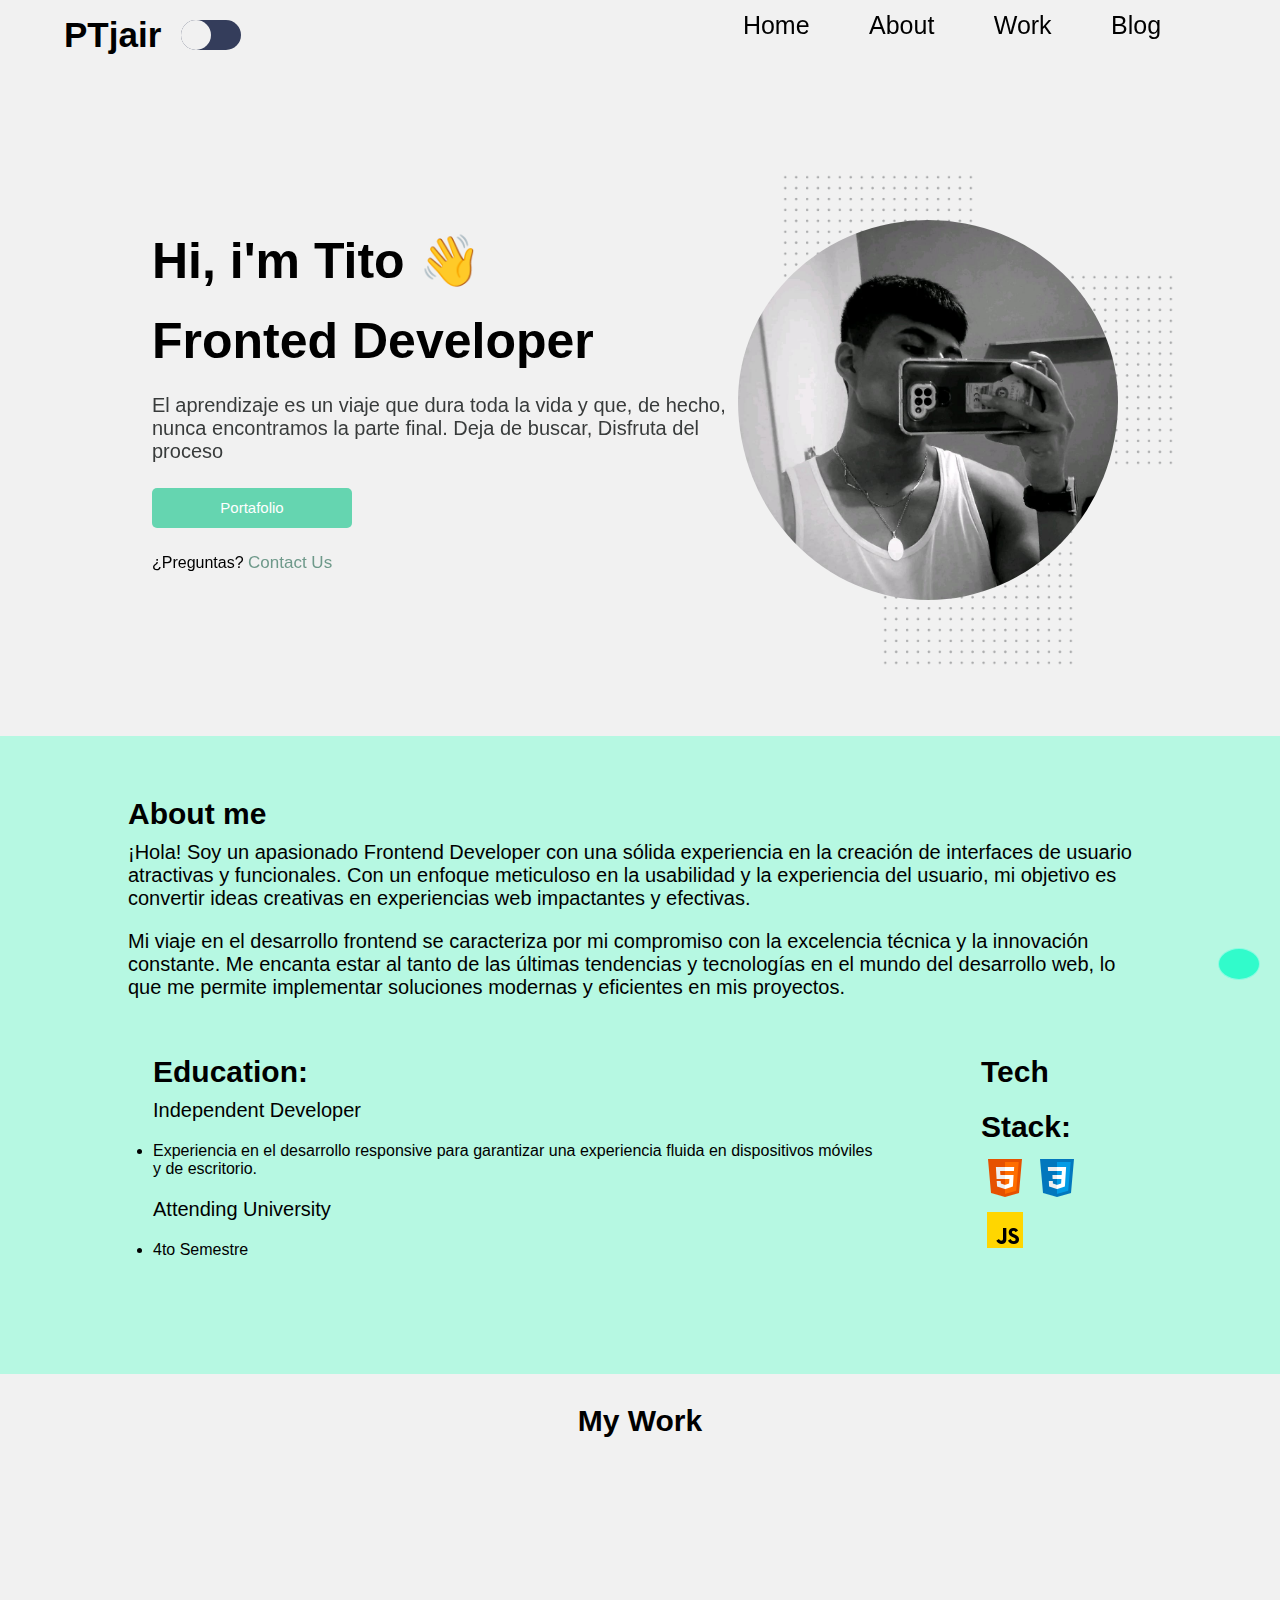
<file: index.html>
<!DOCTYPE html>
<html lang="en">
<head>
    <meta charset="UTF-8">
    <meta name="viewport" content="width=device-width, initial-scale=1.0">
    <title>PTjair</title>
    <link rel="stylesheet" href="https://cdnjs.cloudflare.com/ajax/libs/font-awesome/6.5.1/css/all.min.css" integrity="sha512-DTOQO9RWCH3ppGqcWaEA1BIZOC6xxalwEsw9c2QQeAIftl+Vegovlnee1c9QX4TctnWMn13TZye+giMm8e2LwA==" crossorigin="anonymous" referrerpolicy="no-referrer" />
    <link rel="stylesheet" href="style.css">
    <!--animacion de contenidos--><link href="https://unpkg.com/aos@2.3.1/dist/aos.css" rel="stylesheet">
    <!--boton--><link rel="stylesheet" href="https://pro.fontawesome.com/releases/v5.10.0/css/all.css"
    integrity="sha384-AYmEC3Yw5cVb3ZcuHtOA93w35dYTsvhLPVnYs9eStHfGJvOvKxVfELGroGkvsg+p" crossorigin="anonymous" />
</head>
<body>
    <nav class="container">
        <header class="navbar">
            <div class="logo">PTjair</div>
            <button class="switch" id="switch">
                <span><i class="fa-solid fa-sun"></i></span>
                <span><i class="fa-regular fa-moon"></i></span>
            </button>
            <ul>
                <li data-aos="fade-down" data-aos-easing="linear" data-aos-duration="100"><a href="#Home">Home&nbsp; <!-- <i class="fa-solid fa-chevron-down"></i>--></a></li>
                <li data-aos="fade-down" data-aos-easing="linear" data-aos-duration="200"><a href="#About">About&nbsp;<!-- <i class="fa-solid fa-chevron-down"></i>--></a></li>
                <li data-aos="fade-down" data-aos-easing="linear" data-aos-duration="300"><a href="#Work">Work&nbsp;<!--<i class="fa-solid fa-chevron-down"></i>--> </a></li>
                <li data-aos="fade-down" data-aos-easing="linear" data-aos-duration="400"><a href="">Blog&nbsp;<!--<i class="fa-solid fa-chevron-down"></i>--> </a></li>
            </ul>
            <div><i class="fa-solid fa-bars"></i></div>
        </header>
        <header id="Home" class="content_wrepper">
            <section class="content">
                <h1 data-aos="fade-right" data-aos-duration="2000">Hi, i'm Tito 👋</h1>
                <h1 data-aos="fade-right" data-aos-duration="2000">Fronted Developer</h1>
                <span data-aos="fade-right" data-aos-duration="2000">El aprendizaje es un viaje que dura toda la vida y que, de hecho, nunca encontramos la parte final. Deja de buscar, Disfruta del proceso </span>
                <button data-aos="fade-right" data-aos-duration="2000">Portafolio</button>
                <p data-aos="fade-right" data-aos-duration="2000">¿Preguntas? <a href="#">Contact Us&nbsp;&nbsp;<i class="fa-solid fa-arrow-right"></i></a></p>
            </section>
            <section class="content-img">
                <img src="img/ImgP.jpg" class="imgP">
                <img src="img/about-shape-1.(1)png - copia.png" alt="" style="position: absolute; width: 200px;" class="shape shape1">
                <img src="img/shape-1.png.png" alt="" style="position: absolute; width: 200px;" class="shape shape2">
                <img src="img/shape-1.png.png" alt="" style="position: absolute; width: 200px;" class="shape shape3">
                <div class="shape4"></div>
            </section>
        </header>
        <header data-aos="fade-up" data-aos-duration="2000" id="About" class="content_3">
            <section class="content3">
                <h1>About me</h1>
                <p>¡Hola! Soy un apasionado Frontend Developer con una sólida experiencia en la creación de interfaces de usuario atractivas y funcionales. Con un enfoque meticuloso en la usabilidad y la experiencia del usuario, mi objetivo es convertir ideas creativas en experiencias web impactantes y efectivas.</p>
                <p>Mi viaje en el desarrollo frontend se caracteriza por mi compromiso con la excelencia técnica y la innovación constante. Me encanta estar al tanto de las últimas tendencias y tecnologías en el mundo del desarrollo web, lo que me permite implementar soluciones modernas y eficientes en mis proyectos.</p>
                    <section class="content3sec">
                        <div>     
                            <h1>Education:</h1>
                            <p>Independent Developer</p> 
                            <li>Experiencia en el desarrollo responsive para garantizar una experiencia fluida en dispositivos móviles y de escritorio.</li>
                            <p>Attending University</p>
                            <li>4to Semestre</li>
                        </div>   
                        <div>
                            <h1>Tech Stack:</h1>
                            <img src="img/htmllogo.png" alt="">
                            <img src="img/css3logo.png" alt="">
                            <img src="img/jvlogo.png" alt="">
                        </div>
                    </section> 
            </section> 
        </header>  
        
        <section class="content3-5">
            <h1>My Work</h1>
        </section> 
          <header id="Work" class="content4">  
            <div data-aos="zoom-in" data-aos-duration="400">
                <img class="imgWORK1" src="img/imgOficina.jpg" alt="">
                <section>
                <h3>Oficinas Futuristas</h3>
                <p>A Space To Make Your Own" es una plataforma dedicada a proporcionar un entorno inspirador y personalizable para profesionales, emprendedores y creativos.</p>
                <h4>Tecnología Usadas</h4>
                <a href="proyecto1 - copia/index.html" target="_blank">Ver pagina</a>
                <img src="img/htmllogo.png" alt="">
                <img src="img/css3logo.png" alt="">
                <img src="img/jvlogo.png" alt="">
                </section>
            </div>
            <div data-aos="zoom-in" data-aos-duration="300">
                <img class="imgWORK2" src="img/imgFormulario.jpg" alt="">
                <section>
                <h3>Formulario animado</h3>
                <p>Te invitamos a explorar nuestra innovadora herramienta de formulario que va más allá de las convenciones tradicionales. Nuestro formulario creativo está diseñado para capturar la esencia de tu creatividad mientras recopilas información importante de manera efectiva y atractiva.</p>
                <h4>Tecnología Usadas</h4>
                <a href="practica visual code - copia/" target="_blank">Ver pagina</a>
                <img src="img/htmllogo.png" alt="">
                <img src="img/css3logo.png" alt="">
                </section>
            </div>
            <!--
            <div>
                <section>
                <h3>Boton de desplazamiento hacia arriba</h3>
                <p>Lorem ipsum dolor sit amet consectetur adipisicing elit. Illo numquam obcaecati quis voluptatem minima nam praesentium corporis voluptatum, ex voluptas exercitationem illum quod perferendis unde enim quos consequatur nostrum similique!</p>
                <h4>Tecnología Usadas</h4>
                <img src="img/htmllogo.png">
                <img src="img/css3logo.png" alt="">
                <img src="img/jvlogo.png" alt="">
                </section>
            </div>
            <div>
                <section>
                <h3>Menu Responsive</h3>
                <p>Lorem ipsum dolor sit amet consectetur, adipisicing elit. Quas fugit amet reiciendis molestiae. Fuga doloremque, recusandae dolore dignissimos ex, aliquid, sapiente eos dolor eaque quos provident alias culpa? Nihil, nisi.</p>
                <h4>Tecnología Usadas</h4>
                <img src="img/htmllogo.png" alt="">
                <img src="img/css3logo.png" alt="">
                <img src="img/jvlogo.png" alt="">
                </section>
            </div>
            -->
        </header>
    </nav>



    <button class="btn-scrolltop" id="btn_scrolltop">
        <i class="fas fa-chevron-up"></i>
    </button>
    <script src="https://unpkg.com/aos@2.3.1/dist/aos.js"></script>
    <script src="code.js" defer></script>

</body>
</html>
</file>
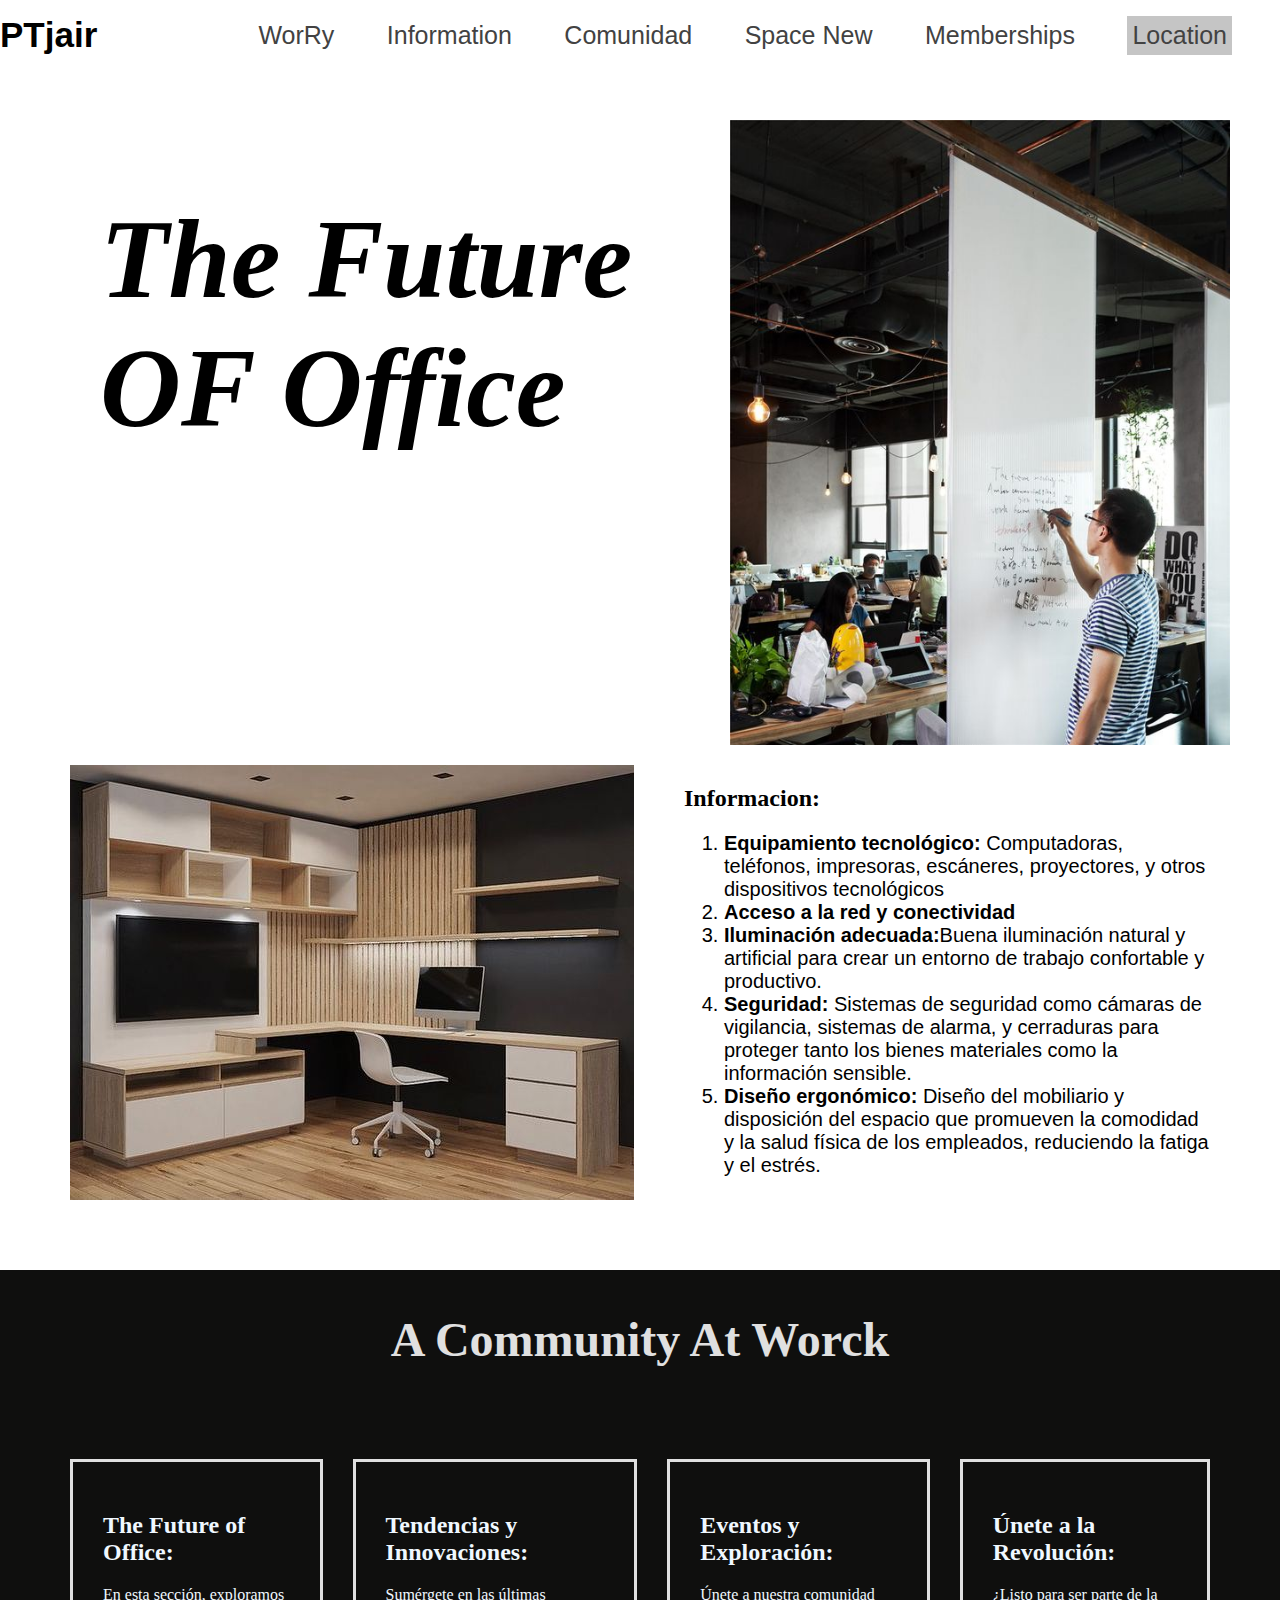
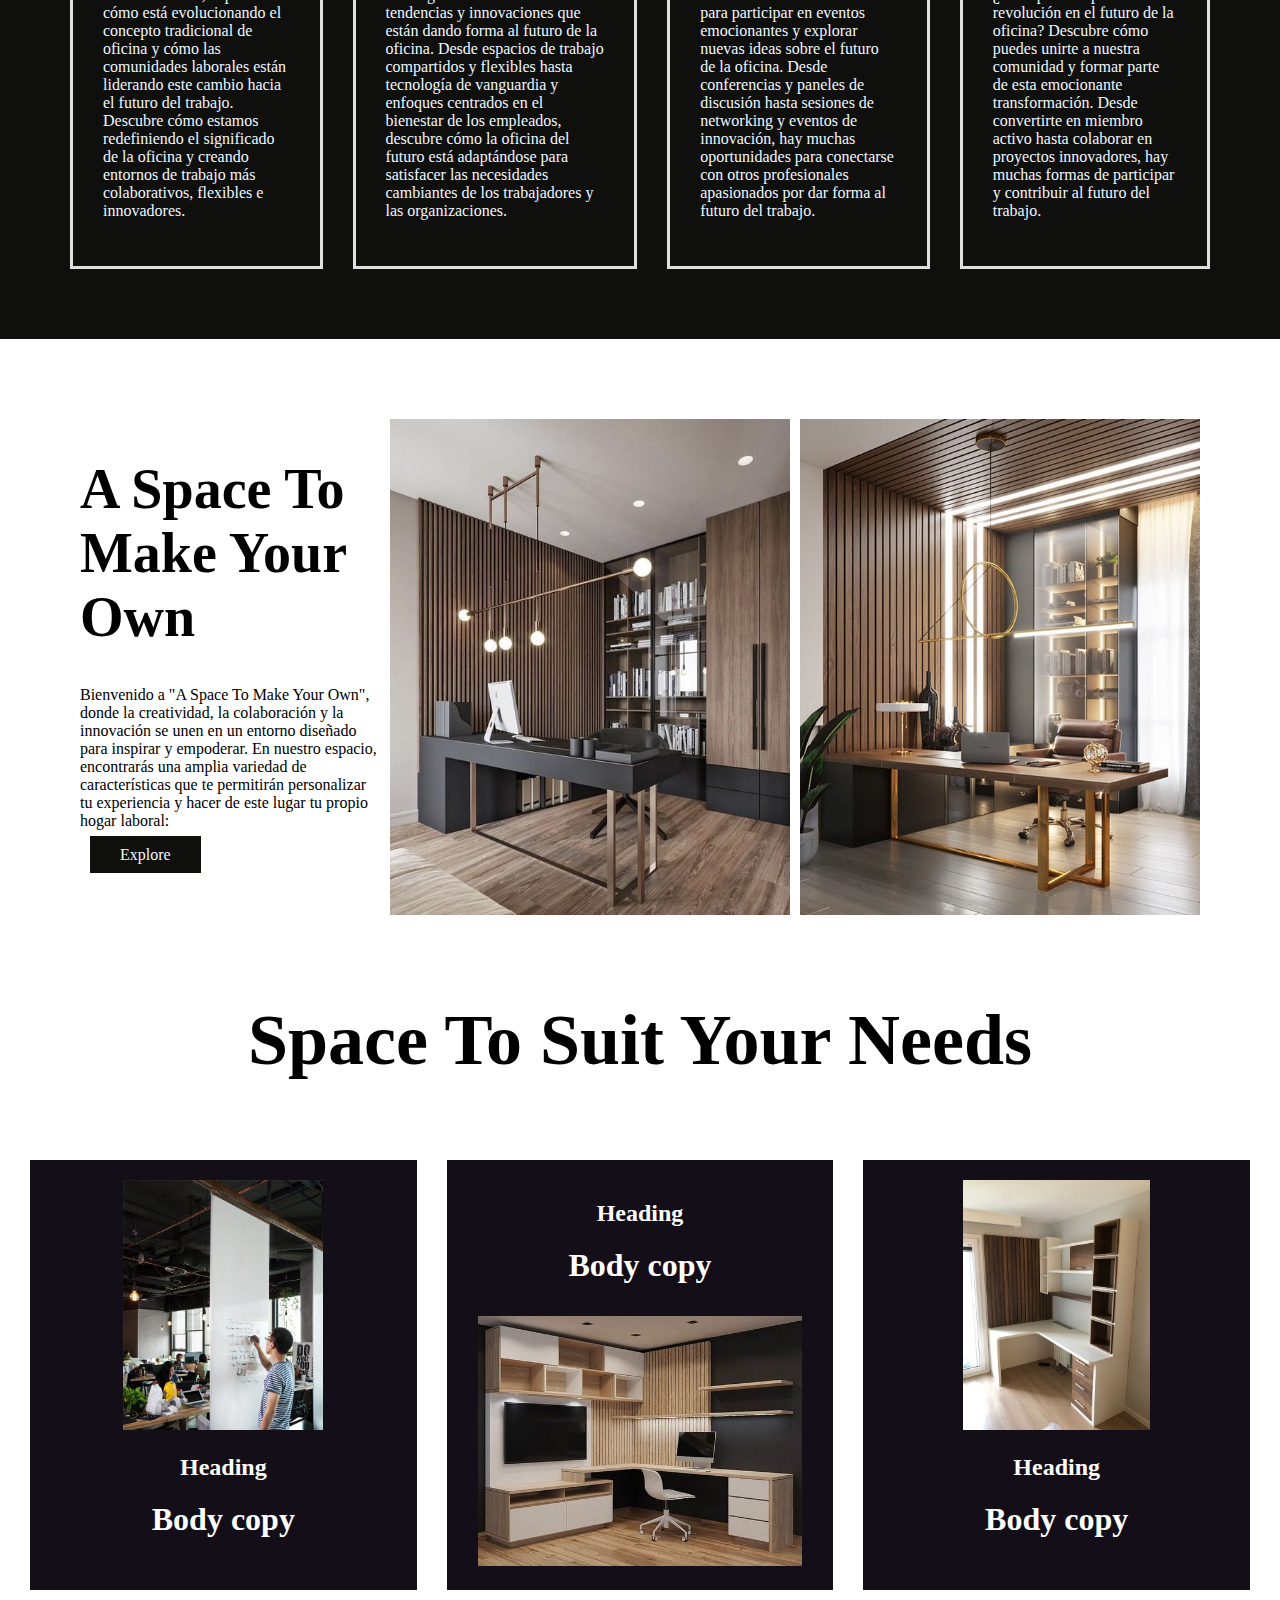
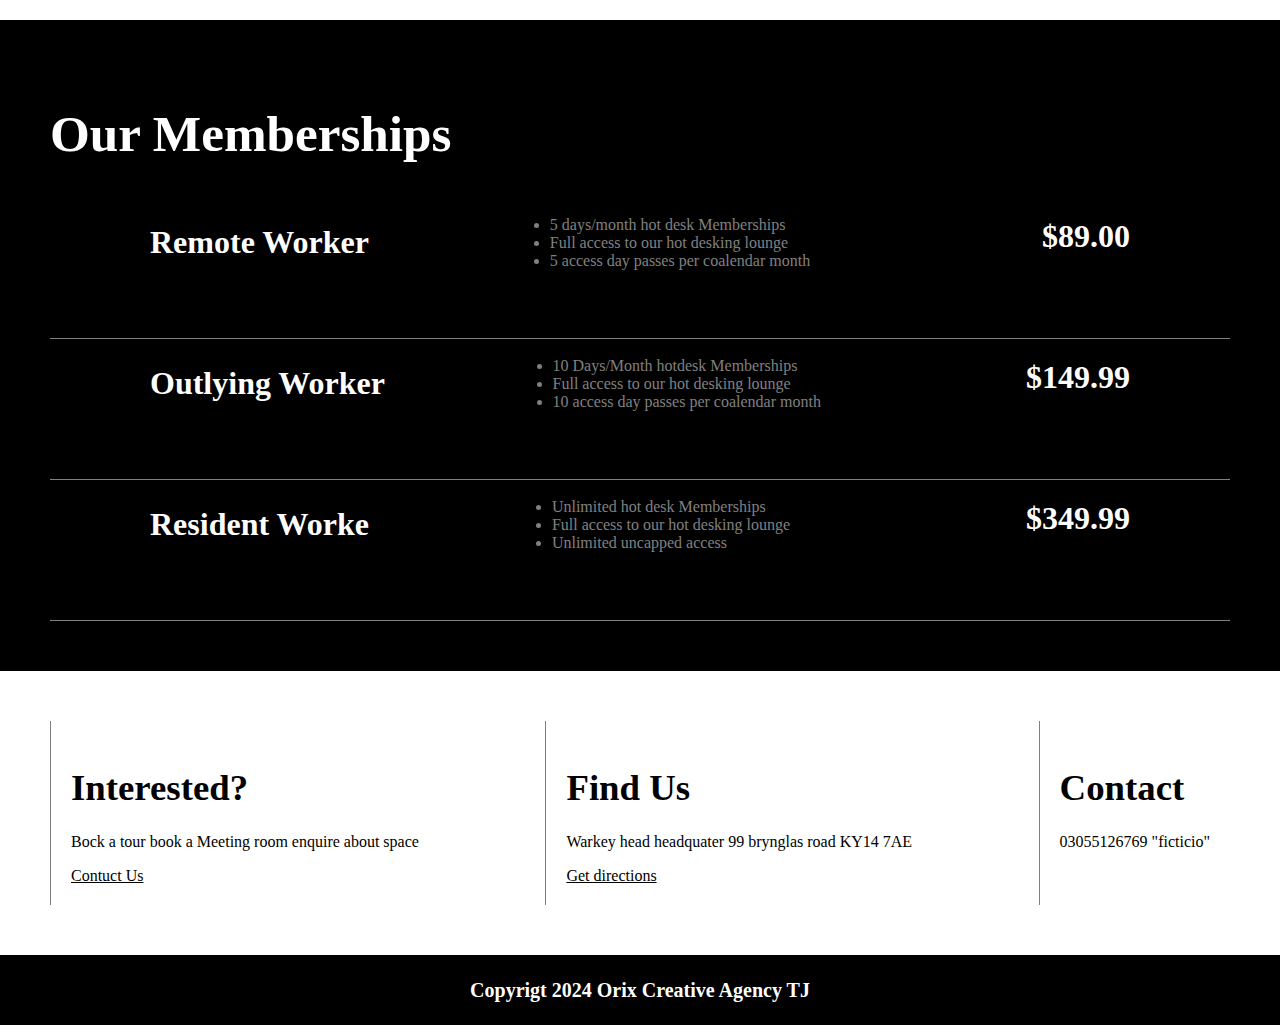
<file: proyecto1 - copia/index.html>
<!DOCTYPE html>
<html lang="en">
<head>
    <meta charset="UTF-8">
    <meta name="viewport" content="width=device-width, initial-scale=1.0">
    <title>WorRy</title>
    <link rel="stylesheet" href="style.css">
    <link rel="stylesheet" href="https://cdnjs.cloudflare.com/ajax/libs/font-awesome/6.5.1/css/all.min.css" integrity="sha512-DTOQO9RWCH3ppGqcWaEA1BIZOC6xxalwEsw9c2QQeAIftl+Vegovlnee1c9QX4TctnWMn13TZye+giMm8e2LwA==" crossorigin="anonymous" referrerpolicy="no-referrer" />
</head>
<body>
    <header class="menu" id="menu">
        <div class="logo">PTjair</div>
        <ul>
            <li><a href="#Work">WorRy</a></li>
            <li><a href="#Info">Information</a></li>
            <li><a href="#Comunidad">Comunidad</a></li>
            <li><a href="#Space">Space New</a></li>
            <li><a href="#Memberships">Memberships</a></li>
            <li><a href="#Location">Location</a></li>
        </ul>
        <div><i class="fa-solid fa-bars"></i></div>
    </header>

    <header class="contenedor1">
        <div id="Work" class="contenedor1Div1" >
            <h1 >The Future OF Office</h1>
            
        <img class="img1" src="img/img1.jpg" alt="">
        </div>
        <section class="contenedor1Section1" >
                <img class="img2" src="img/img2.jpg" alt=""> 
            <div id="Info">
                <h2>Informacion:</h2>
                <ol>
                    <li><strong>Equipamiento tecnológico:</strong> Computadoras, teléfonos, impresoras, escáneres, proyectores, y otros dispositivos tecnológicos</li>
                    <li><strong>Acceso a la red y conectividad</strong></li>
                    <li><strong>Iluminación adecuada:</strong>Buena iluminación natural y artificial para crear un entorno de trabajo confortable y productivo.</li>
                    <li><strong>Seguridad:</strong> Sistemas de seguridad como cámaras de vigilancia, sistemas de alarma, y cerraduras para proteger tanto los bienes materiales como la información sensible.</li>
                    <li><strong>Diseño ergonómico: </strong>Diseño del mobiliario y disposición del espacio que promueven la comodidad y la salud física de los empleados, reduciendo la fatiga y el estrés.</li>
                </ol>
            </div>
        </section>   
    </header>

    <header id="Comunidad" class="contenedor2">
        <h1>A Community At Worck</h1>
        <section class="contenedor2-1">
            <div>
                <h2>The Future of Office:</h2>
                <p>En esta sección, exploramos cómo está evolucionando el concepto tradicional de oficina y cómo las comunidades laborales están liderando este cambio hacia el futuro del trabajo. Descubre cómo estamos redefiniendo el significado de la oficina y creando entornos de trabajo más colaborativos, flexibles e innovadores.</p>
            </div>
            <div>
                <h2>Tendencias y Innovaciones:</h2>
                <p>Sumérgete en las últimas tendencias y innovaciones que están dando forma al futuro de la oficina. Desde espacios de trabajo compartidos y flexibles hasta tecnología de vanguardia y enfoques centrados en el bienestar de los empleados, descubre cómo la oficina del futuro está adaptándose para satisfacer las necesidades cambiantes de los trabajadores y las organizaciones.</p>               
            </div>
            <div>
                <h2>Eventos y Exploración:</h2>
                <p>Únete a nuestra comunidad para participar en eventos emocionantes y explorar nuevas ideas sobre el futuro de la oficina. Desde conferencias y paneles de discusión hasta sesiones de networking y eventos de innovación, hay muchas oportunidades para conectarse con otros profesionales apasionados por dar forma al futuro del trabajo.</p>
            </div>
            <div>
                <h2>Únete a la Revolución:</h2>
                <p>¿Listo para ser parte de la revolución en el futuro de la oficina? Descubre cómo puedes unirte a nuestra comunidad y formar parte de esta emocionante transformación. Desde convertirte en miembro activo hasta colaborar en proyectos innovadores, hay muchas formas de participar y contribuir al futuro del trabajo.</p> 
            </div>
        </section>
    </header>

    <header id="Space" class="contenedor3">
        <div class="contenedor3-1">
            <h1>A Space To Make Your Own</h1>
            <p>Bienvenido a "A Space To Make Your Own", donde la creatividad, la colaboración y la innovación se unen en un entorno diseñado para inspirar y empoderar. En nuestro espacio, encontrarás una amplia variedad de características que te permitirán personalizar tu experiencia y hacer de este lugar tu propio hogar laboral:</p>
            <a href="">Explore</a>   
        </div>
        <div><img src="img/img5.png" alt=""></div> 
         <div><img src="img/img6.png" alt=""></div>  
    </header>
    <nav class="contenedor3-5">
       <h1>Space To Suit Your Needs</h1> 
    </nav>
    <header class="contenedor4">
        <div>
            <img src="img/img1.jpg" alt="">
            <h2>Heading</h2>
            <h3>Body copy</h3>
        </div>
        <div>
            <h2>Heading</h2>
            <h3>Body copy</h3>
            <img src="img/img2.jpg" alt="">
        </div>
        <div>
            <img src="img/img3.jpg" alt="">
            <h2>Heading</h2>
            <h3>Body copy</h3>
        </div>
    </header>
    <header id="Memberships" class="contenedor5">
        <section class="contenedor5sec">
         <h1>Our Memberships</h1>   
        <div>
            <h2>Remote Worker</h2>
            <ul>
                <li>5 days/month hot desk Memberships</li>
                <li>Full access to our hot desking lounge</li>
                <li>5 access day passes per coalendar month</li>
            </ul>
            <h3>$89.00</h3>
        </div>
        <div>
            <h2>Outlying Worker</h2>
            <ul>
                <li>10 Days/Month hotdesk Memberships</li>
                <li>Full access to our hot desking lounge</li>
                <li>10 access day passes per coalendar month</li>
            </ul>
            <h3>$149.99</h3>
        </div>
        <div> 
            <h2>Resident Worke</h2>  
            <ul>
                <li>Unlimited hot desk Memberships</li>
                <li>Full access to our hot desking lounge</li>
                <li>Unlimited uncapped access</li>
            </ul>
            <h3>$349.99</h3>
        </div>
    </section>
    </header>
    <header id="Location" class="contenedor6">
        <section class="contenedor6sec">
            <div>
                <h1>Interested?</h1>
                    <p>Bock a tour book a Meeting room enquire about space</p>
                <a href=""style="color: black;">Contuct Us</a>
            </div>
            <div>
                <h1>Find Us</h1>
                    <p>Warkey head headquater 99 brynglas road KY14 7AE</p>
                <a href="" style="color: black;">Get directions</a>
            </div>
            <div>
                <h1>Contact</h1>
                    <p>03055126769 "ficticio"</p>
            </div>
        </section>
    </header>
    <footer class="contenedor7" style="background-color: black; color: white; padding: 10px; text-align: center; font-size: 10px;">
        <h1>Copyrigt 2024 Orix Creative Agency TJ</h1>
    </footer>

    <script src="code.js" defer></script>
</body>
</html>
</file>
<file: style.css>
*{
    padding: 0;
    margin: 0;
    box-sizing: border-box;
    /* font-family: 'Courier New', Courier, monospace;*/
}

body{
    background: #F1F1F1;
}
/* Funcion modo oscuro*/
body.dark{
    background:black ;
}

html{
    scroll-behavior: smooth;
}
/*CONTENIDO DE LA PAGINA*/
.container{
    min-height: 100vh;
    width: 100%;
    font-family: 'Gill Sans', 'Gill Sans MT', Calibri, 'Trebuchet MS', sans-serif;
/* para poner todo el contenido centrado
width: 100%;
max-width: 1200px;
padding: 20px;
box-sizing: border-box;*/
}

/* BOTON OSCURO*/
.switch{
    margin-left: 20px;
    border-radius: 1000px;
    border: none;
    background: #343D5B;
    position: relative;
    cursor: pointer;
    display: flex;
    outline: none;
}
.switch::after{
    content: "";
    display: block;
    width: 30px;
    height: 30px;
    position: absolute;
    background:#F1F1F1;
    top: 0;
    left: 0;
    right: unset;
    border-radius: 100px;
    transition: .3s ease all;
    box-shadow: 0px 0px 2px 2px solid rgb(37, 37, 37);
}
.switch.active{
    background: #f1a738;
    color: white;
}
.switch.active::after{
    right: 0;
    left: unset;
}
.switch span{
        width: 30px;
        height: 30px;
        line-height: 30px;
        display: block;
        background: none;
        color: white;
}

/*CONTENIDO 1*/
.navbar{
    height: 70px;
    width: 100%;
    /*background-color: aliceblue;*/
    display: flex;
    align-items: center;
    justify-content: space-between;
    position: relative;
    padding: 0 5%;
    z-index: 999;
}

.logo{
    font-size: 35px;
    font-weight: 600;
}
body.dark .logo{
    color: white;
}
body.dark a {
    color: white;
}
body.dark i{
    background-color: #528f87;
}
body.dark .navbar .fa-bars{
    background-color: rgb(205, 247, 247);
    color: black;
}
ul{
    margin-left: auto;
}
ul li{
    list-style-type: none;
    display: inline-block;
    margin-right: 48px;
}
ul li a{
    text-decoration: none;
    font-size: 25px;
    color: black;
}
ul li a:hover{
    color: rgb(160, 198, 198);
    transition: .3s;
}

.icons{
    display: flex;
    align-items: center;
    justify-content: center;
    gap: 20px;
}

.icons i{
    font-size: 22px;
    gap: 10px;
}

.icons i:hover{
    color: rgb(103, 222, 226);
    transition: .3s;
}

.serch_bar{
    height: 35px;
    display: flex;
    align-items: center;
    justify-content: space-between;
    border: 1px solid rgb(132, 204, 219);
    border-radius: 4px;
}

.serch_bar input{
    width: 130px;
    border: none;
    outline: none;
    background-color: transparent;
}

.serch_bar i{
    padding: 9px;
    background-color: rgb(145, 218, 218);
    color: white;
}

.serch_bar i:hover{
    background-color: rgb(151, 227, 191);
    color: white;
    overflow: none;
    transform: 0.3s;
}

.navbar .fa-bars{
    padding: 12px;
    background-color: rgb(169, 229, 229);
    color: white;
    cursor: pointer;
    display:none;
    border-radius: 5px;
}


/*CONTENIDO 2*/

.content_wrepper{
    display: flex;
    align-items: center;
    justify-content: center;
    margin-top: 50px;
    padding: 50px 5%;
}

.content{
    display: flex;
    flex-direction: column;
    align-items: flex-start;
    width: 50%;
    margin-top: 20px;
    gap: 25px;
}

body.dark .content{
    color: white;
}
body.dark .content i{
    background-color: black;
    color: white;
}

.content h1{
    font-size: 50px;
    line-height: 55px;
    font-family: Arial, Helvetica, sans-serif;
}

.content span{
    font-size: 20px;
    color: rgb(56, 59, 59);
}
body.dark span{
    color: #F1F1F1;
}
.content button{
    height: 40px;
    width: 200px;
    border-radius:5px;
    background-color: rgb(101, 213, 176);
    border: none;
    color: white;
    font-size: 15px;
    cursor: pointer;
}
.content button:hover{
    background-color: rgb(122, 114, 114);
    transition: 0.5s;
}
body.dark button{
    color: black;
}

.content p{
    width: 280px;
    overflow: hidden;
}

.content p a{
    color: rgb(110, 153, 138);
    text-decoration: none;
    font-size: 17px;
    position: relative;
}

.content-img{
    position: relative;
}

.content-img shape{
    filter: hue-rotate(120deg);
}

.imgP{
    width: 400px;
    margin-top: 0px;
    padding: 50px 10px 8%;
    border-radius: 50%;
    z-index: 1;
    animation: scale 2s;
}

@keyframes scale{
    0%{
        transform: scale(.5);
        opacity: 0.5;
    }
    100%{
        transform: scale(1);
        opacity:1;
    }
}

.shape{
    animation: rotate 6s infinite linear;
}
@keyframes rotate{
    0%{
        transform: rotate(0deg) scale(1);
    }
    50%{
        transform: rotate(180deg) scale(.8);
    }
    50%{
        transform: rotate(360deg) scale(1);
    }
}

.shape1{
    position: absolute;
    left: 50px;
    z-index: -1;
}

.shape2{
    position: absolute;
    left: 150px;
    top: 300px ;
    z-index: -1;
}

.shape3{
    position: absolute;
    left: 250px;
    top: 100px;
    z-index: -1;
}

.shape4{
    position: absolute;
    right: 0;
    top: 200px;
}


/*CONTENIDO 3*/
.content_3{
    background-color: rgb(182, 248, 226);
    margin-top: 50px;
    padding: 50px 10%;
}
body.dark .content_3{
    background-color: #528f87;
}
.content3 h1{
    font-size: 30px;
    font-family: Arial, Helvetica, sans-serif;
    line-height: 55px;
}
.content3 p{
    font-size: 20px;
}
.content3sec{
    display: flex;
    gap: 100px;
    padding: 25px;
}
.content3sec div, p, li{
    margin-bottom: 20px;
}

.content3-5 h1{
    text-align: center;
    padding: 30px;
    font-size: 30px;
}
body.dark .content3-5 h1{
    color: white;
}


/* Contenido 4*/
.content4{
    /* el margin lo puse por solo hay 2 div*/
    margin: 0px 50px 0px 50px;
    display: flex;
    flex-wrap: wrap;
    gap: 30px;
    padding: 30px;
}
body.dark .content4 div{
    background-color: #528f87;
}
.content4 div{
    flex-grow: 30;
    flex-basis: 50px;
    background: #a0f8ec;;
    padding: 0px;
}

.content4 section{
    padding: 10px;
}

.imgWORK1{
    width:-webkit-fill-available;
    height: 200px;
    object-fit: cover;
}
.imgWORK2{
    width:-webkit-fill-available;
    height: 140px;
    object-fit: cover;
}

.content4 h4{
    padding-top:15px;
    margin-right: auto;
}

.content4 img{
    padding-bottom: 15px;
}

/* BOTON HACIA ARRIBA  */
.btn-scrolltop {
    position: fixed;
    bottom: 20px;
    right: 20px;
    padding: 15px 20px;
    background: #30fbcbfe;
    color: white;
    border: 1px solid #8bfbe1fe;
    border-radius: 100%;
    cursor: pointer;
    transform: translateY(100px);
    transition: 0.3s;
  }
  
  .btn-scrolltop-on {
    transform: translateY(0);
  }

  body.dark .btn-scrolltop i{
    background:#30fbcbfe ;
    color: black;
  }


@media screen  and (max-width:1200px){
    .navbar .fa-bars{
        display: block;
    }

    ul{
        position: absolute;
        top: 100%;
        left: 0;
        width: 100%;
        transition: 0.6s;
        height: 0px;
        overflow: hidden;
        backdrop-filter: blur(10px);
    }
    ul li{
        display: block;
        margin: 5px 0;
        padding: 15px 0;
        border-bottom: 0.5px solid rgb(134, 235, 232);
        width: 85%;
        margin: auto;
    }
    .serch_bar input {
        color: white;
    }
    .show{
        height: 300px;
    }
    #icons{
        display: none;
    }
    #nav_icon{
        display: flex !important;
        justify-content: flex-start !important;
    }
    .content_wrepper{
        flex-direction: column-reverse;
        margin: 0;
    }
    .content{
        width: 100%;
        margin-bottom: 50px;
    }
    .content_3{
        padding: 50px;
        margin-top: 0;
    }
}


@media screen and (max-width:768px){
    .content_wrepper{
        margin: 0;
    }
    .content-img{
        width: 100%;
    }
    .content-img .imgP{
        width: 100%;
        border-radius: 50%;
    }
    .shape1{
        position: absolute;
        left: 50px;
        top: 20px;
        z-index: -1;
    }
    
    .shape2{
        position: absolute;
        top: 300px ;
        z-index: -1;
    }

    .shape3{
        left: 50px;
        top: 300px ;
        z-index: -1;
    }
    
    .shape4{
        position: absolute;
        right: 0;
        top: 300px;
    }
    .content_3{
        margin-top: 0;
        padding: 20px;
    }
    .content4{
        margin: 0;
    }
}
/*POSICION DE LAS IMG */
@media screen and (max-width:435px){
    .shape1{
        position: absolute;
        left: 40px;
        top: 40px;
        z-index: -1;
    }
    
    .shape2{
        position: absolute;
        left: 40px;
        top: 100px ;
        z-index: -1;
    }

    .shape3{
        position: absolute;
        left: 20px;
        top: 110px ;
        z-index: -1;
    }
    
    .shape4{
        position: absolute;
        right: 0;
        top: 200px;
    }
    .content3sec{
        gap: 10px;
        flex-direction: column;
    }
}
</file>
<file: proyecto1 - copia/style.css>
body{
    padding: 0;
    margin: 0;
}

/*MENU*/

.menu{
    font-family: 'Gill Sans', 'Gill Sans MT', Calibri, 'Trebuchet MS', sans-serif;
    height: 70px;
    width: 100%;
    /*background-color: aliceblue;*/
    display: flex;
    align-items: center;
    justify-content:space-between;
    position: relative;
    z-index: 999;
}

.logo{
    font-size: 35px;
    font-weight: 600;
}
/*el hover da accion al elemento que se selecciona con el cursor
.menu a:hover{
    background: #e0e0e0;
    outline: 2px solid #bbbaba;
    padding: 1px;
}*/

.menu ul{
    margin-left: auto;
}

.menu ul li{
    list-style-type: none;
    display: inline-block;
    margin-right: 48px;
}

/* first-child da accion al primer elemento y last-child al ultimo*/
.menu li:last-child{
    background: rgb(197, 197, 197);
    color: rgba(244, 240, 114, 0.792);
    padding: 5px;
}

.menu ul li a{
    text-decoration: none;
    font-size: 25px;
    color: #424242;
}
ul li a:hover{
    color: rgb(181, 174, 159);
    transition: .3s;
}

.menu .fa-bars{
    padding: 12px;
    background-color: rgba(196, 176, 108, 0.767);
    color: white;
    cursor: pointer;
    display:none;
}

/*CONTENIDO 1*/

.contenedor1 {
    padding: 0;
    margin: 50px;
}

.contenedor1Div1{
    font-size: 3.5em;
    margin-left: 50px;
    font-style: italic;
    display: flex;
    gap: 50px;
}

.img1{
    width: 500px;
}

.contenedor1Section1{
    padding: 20px;
    display: flex;
}
.contenedor1Section1 div{
    margin-left: 50px;
}
.contenedor1Section1 li{
    font-family:'Gill Sans', 'Gill Sans MT', Calibri, 'Trebuchet MS', sans-serif;
    font-size: 20px;
}

/* CONTENEDOR 2 */
.contenedor2{
    padding: 10px;
    background: #0f0f0e;
    
}
.contenedor2 h1{
    color: #e0e0e0;
    font-size: 3em;
    text-align: center;
}

.contenedor2-1{
    display: flex;
    gap: 30px;
    padding: 60px;
}
.contenedor2-1 div{
    color: aliceblue; 
    padding: 30px;
    border: 3px solid #e0e0e0; 
}

/* CONTENEDOR 3*/

.contenedor3{
    display: flex;   
    padding: 30px;
    gap: 10px;
    margin: 50px;
}

.contenedor3 h1{
   font-size: 3.5em;
}

.contenedor3-1 a{
    text-decoration: none;
    color: aliceblue;
    padding: 10px 30px;
    background: #0f0f0e;
    margin: 10px;
}
.contenedor3 img{
    width: 400px;
}


/*CONTENEDOR 4*/
.contenedor3-5 h1{
    font-size: 4.5em;
    text-align: center;
}

.contenedor4{
    display: flex;
    flex-wrap: wrap;
    gap: 30px;
    padding: 30px;
    color: white;
}

.contenedor4 div{
    text-align: center;
    flex-grow: 30;
    flex-basis: 50px;
    padding: 20px;
    background: #140e18;
}

.contenedor4 h2,h3{
    margin-top: 20px;
}

.contenedor4 img{
    height: 250px;
}

/* Contenido 5*/

.contenedor5{
background-color: black;
padding: 50px;
}
.contenedor5 h1{
    font-size: 3.2em;
    color: white;
}
.contenedor5 h2, h3{
    font-size: 2em;

}
.contenedor5sec div{
    padding: 0px 100px 50px 100px;
    display: flex;
    gap: 50px;
    color: white;
    border-bottom: solid 1px grey;
}

.contenedor5sec h3{
    margin-left: auto;
}
.contenedor5sec ul{
   margin: auto;
   color: gray;
}

/*Contenido 6*/
.contenedor6{
    padding: 50px;
}
.contenedor6sec{
    display: flex;
    justify-content: space-between;
}
.contenedor6sec div{
    border-left: solid 1px gray ;
    padding: 20px;
}
.contenedor6sec h1{
    font-size: 2.3em;
}

/*pie de pagina*/


@media screen and (max-width: 1250px){
    /* CONTENIDO DEL MENU*/
    .menu .fa-bars{
        display: block;
    }  
    ul{
        position: absolute;
        top: 100%;
        left: 0;
        width: 100%;
        transition: 0.6s;
        height: 0px;
        overflow: hidden;
        backdrop-filter: blur(10px);
    }
    ul li{
        display: block;
        margin: 5px 0;
        padding: 15px 0;
        border-bottom: 0.5px solid rgb(219, 194, 173);
        width: 85%;
        margin: auto;
    }
    .show{
        height: 300px;
    }
    /*Contenedor 3*/
        .contenedor3{
            margin: 0;
            flex-wrap: wrap;
            justify-content: center;
            }
}

@media screen and (max-width: 1015px){
    .contenedor1 {
        padding: 0;
        margin: 0;
    }
    /*CONTENEDOR 1*/
    .contenedor1Div1{
        gap: 100px;
    }
    .img1{
        width: 350px;
    }
    .contenedor1Section1{
        padding: 20px;
        background: #e0e0e0;
        margin: 10px;
        gap: 5px;
    }
    .contenedor1Section1 div{
        display: grid;
        margin: 5px;
    }
    .img2{
        width: 100%;
        margin-top: 0;
    }
    .contenedor2-1{
        flex-direction: column;
        display: flex;
        padding: 10px;
    }
    /*Contenedor 3*/
    .contenedor3-1{
        margin-bottom: 10px
    }    
    .contenedor3-1 h1{
        font-size: 2em;
        }
    .contenedor3 img{
            width: 350px;
        }
}

@media screen and (max-width: 750px){
    .contenedor6{
        padding: 10px;
    }
    .contenedor6sec{
        flex-wrap: wrap;
    }
}

@media screen and (max-width: 827px) {
    .contenedor1 {
        padding: 0;
        margin: 0;
    }
    .menu {
        justify-content: space-around;
       /* transform: translateY(-100%);
        transition: 0.5s;*/
    }
    .menu ul, a{
        flex-wrap: wrap;
        color: #424242;
    }

    /*boton activo
.menu-activo{
    transform: translateX(0%);
}

    .menu button{
        display: block;
        font-size: 20px;
        font-weight: bold;
        transform: translateY(100px);
    }*/

    /*CONTENEDOR 1*/
    .contenedor1Div1{
        text-align: center;
        align-items: center;
        flex-direction: column;
        font-size: 2em;
        padding: 0;
        margin: 5px;
        gap: 1px;
    }
    .img1{
        width: 350px
    }
    .img2{
        width: 300px;
    }
        /*Contenedor 3
        
        .contenedor3 section{
            width: 100%;
        }*/
        /* CONTENIDO 5*/
        .contenedor5sec div{
            padding: 0;
        }
}

@media screen and (max-width: 620px) {
    .contenedor1 {
        padding: 0;
        margin: 0;
    }
    .contenedor1Section1{
        flex-direction: column-reverse;
        align-items: center;
    }
    .img2{
        width: 100%;
    }
    /*CONTENIDO 5*/
    .contenedor5{
        padding: 20px;
    }
    .contenedor5sec div{
        flex-wrap: wrap;
    }
    .contenedor6sec div{
        border-bottom: solid 1px gray;
    }
}

@media screen and (max-width: 425px){
    /*contenedor 1*/
    .contenedor1Div1 img{
        width: 250px;
    }
    /* contenedor 3*/
    .contenedor3 img{
        width: 200px;
    }
    /* Contenedor 4*/
.contenedor4 img{
        height: 150px;
    }
}
</file>
